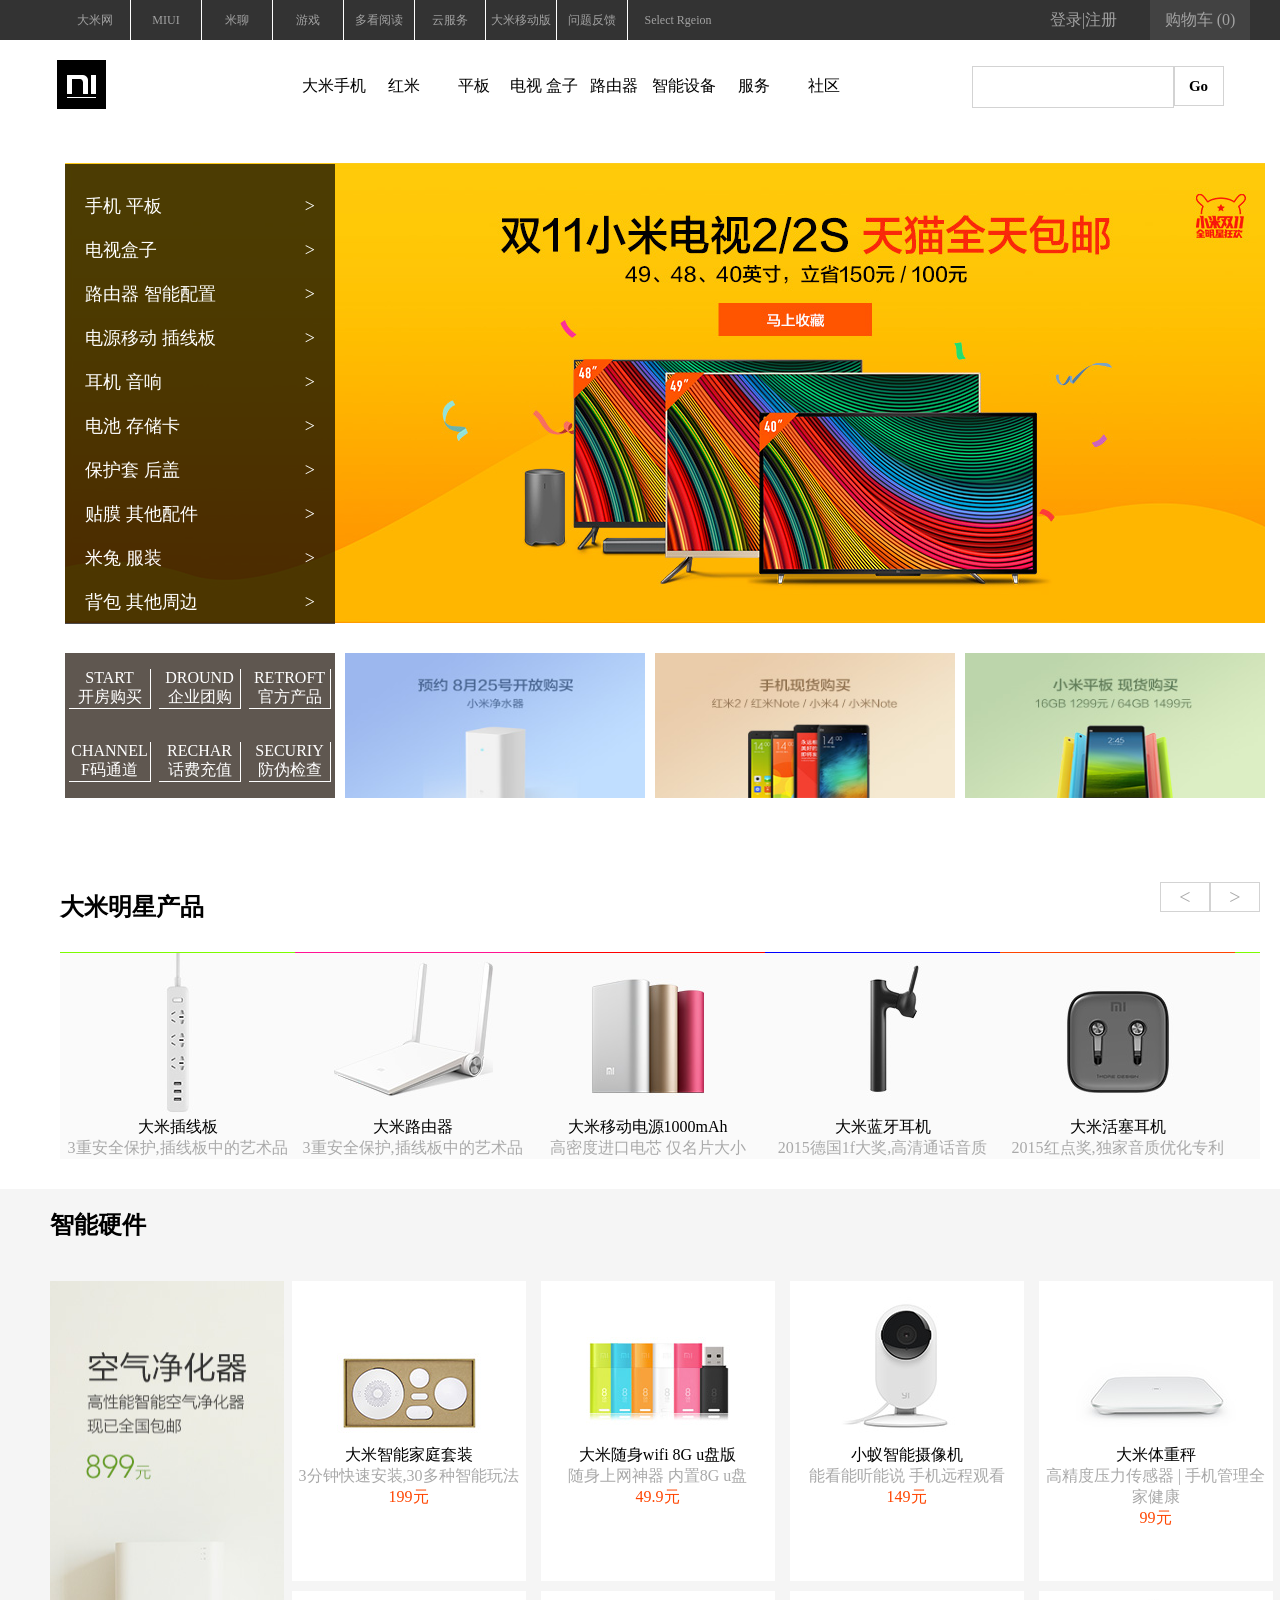
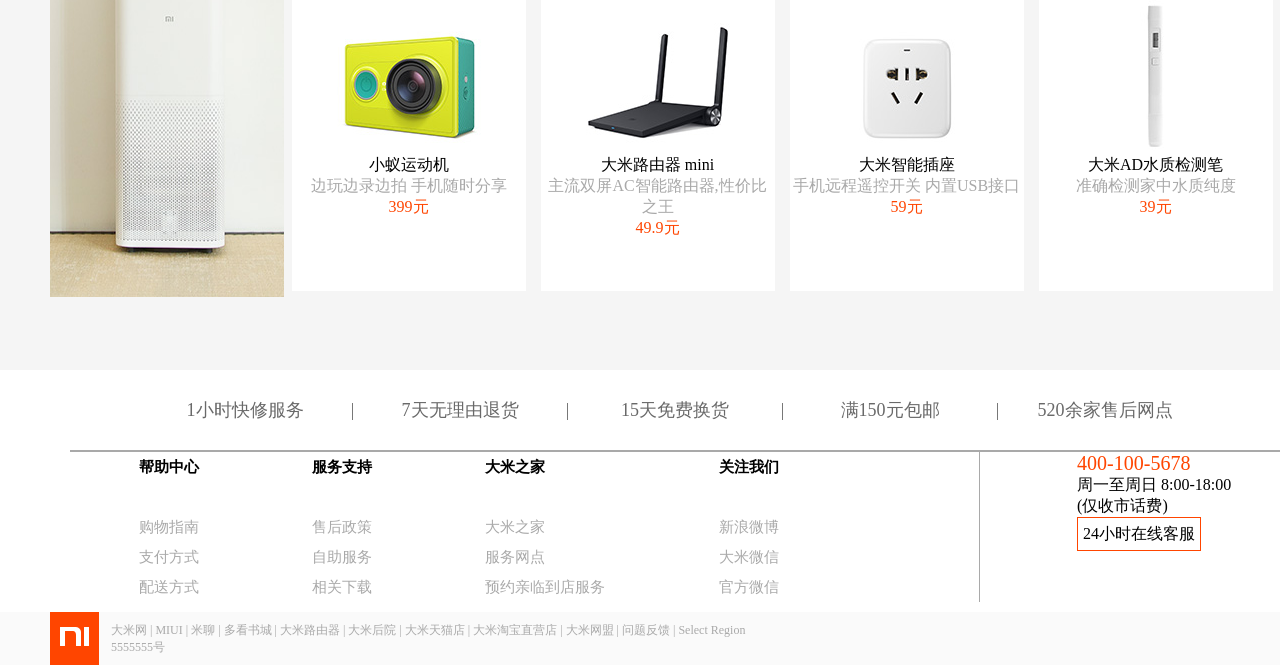
<file: My Write .html>
<!DOCTYPE html>
<html>
	<head>
		<meta charset="UTF-8">
		<title></title>
		<link rel="stylesheet" type="text/css" href="css/mystyle.css" />
		<link rel="stylesheet" type="text/css" href="swiper 轮播插件/css/swiper.min.css" />
		<script type="text/javascript" src="js/jquery-2.1.4.min.js"></script>
		<script type="text/javascript" src="swiper 轮播插件/js/swiper.min.js"></script>
	</head>
	<body>
		<!--头部-->
		<header>
			<div class="header_max">
				<ul class="ul_top">
					<li>大米网</li>
					<li>MIUI</li>
					<li>米聊</li>
					<li>游戏</li>
					<li>多看阅读</li>
					<li>云服务</li>
					<li>大米移动版</li>
					<li>问题反馈</li>
					<li>Select Rgeion</li>
				</ul>
				<div class="header_max_a">
					<div>
						<div style="display: flex;" class="header_max_b">
							<div>登录</div>
							<div>|</div>
							<div>注册</div>
						</div>
						<div class="show_parend">
							购物车 (0)
							<div class="show_a"></div>
						</div>
					</div>
				</div>
			</div>
			</div>
		</header>
		<article>
			<!--top-->
			<div class="max_top">
				<div>
					<img src="img/xiaomi_logo.png" width="100%" />
				</div>
				<ul class="max_ul">
					<li>
						<p>大米手机</p>
						<ol class="min_ul">
							<li style="width: 200px;text-align: center;">
								<img src="img/mi4!160x110.jpg" />
								<p>大米手机</p>
								<p>1499元起</p>
							</li>
							<li style="width: 200px;text-align: center;">
								<img src="img/hongmi2!160x110.jpg" />
								<p>大米Node标准版</p>
								<p>1999元起</p>
							</li>
							<li style="width: 200px;text-align: center;">
								<img src="img/mi4!160x110.jpg" />
								<p>大米Node顶配版</p>
								<p>2999元起</p>
							</li>
						</ol>
					</li>
					<li>
						红米
						<ol class="min_ul">
							<li style="width: 200px;text-align: center;">
								<img src="img/hongmi2!160x110.jpg" />
								<p>红米手机2A</p>
								<p>499元</p>
							</li>
							<li style="width: 200px;text-align: center;">
								<img src="img/hongmi2!160x110.jpg" />
								<p>红米手机2</p>
								<p>599元</p>
							</li>
							<li style="width: 200px;text-align: center;">
								<img src="img/note!160x110.jpg" />
								<p>红米Node</p>
								<p>699元</p>
							</li>
						</ol>
					</li>
					<li>
						平板
						<ol class="min_ul">
							<li style="width: 200px;text-align: center;">
								<img src="img/mipad16!160x110.jpg" />
								<p>大米平板16G</p>
								<p>1299元</p>
							</li>
							<li style="width: 200px;text-align: center;">
								<img src="img/mipad64!160x110.jpg" />
								<p>大米平板64G</p>
								<p>1499元</p>
							</li>
						</ol>
					</li>
					<li>
						电视 盒子
						<ol class="min_ul">
							<li style="width: 200px;text-align: center;">
								<img src="img/mitv40!160x110.jpg" />
								<p>大米电视2 40英寸</p>
								<p>1999元</p>
							</li>
							<li style="width: 200px;text-align: center;">
								<img src="img/mitv48!160x110.jpg" />
								<p>大米电视2s 48英寸</p>
								<p>2999元起</p>
							</li>
							<li style="width: 200px;text-align: center;">
								<img src="img/mitv49!160x110.jpg" />
								<p>大米电视2 49英寸</p>
								<p>3399元起</p>
							</li>
							<li style="width: 200px;text-align: center;">
								<img src="img/mitv55!160x110.jpg" />
								<p>大米电视2 55英寸</p>
								<p>4499元起</p>
							</li>
							<li style="width: 200px;text-align: center;">
								<img src="img/hezimini!160x110.jpg" />
								<p>大米盒子 MINI</p>
								<p>199元</p>
							</li>
							<li style="width: 200px;text-align: center;">
								<img src="img/mitv55!160x110.jpg" />
								<p>大米盒子 增强版</p>
								<p>299元起</p>
							</li>
						</ol>
					</li>
					<li>
						路由器
						<ol class="min_ul">
							<li style="width: 200px;text-align: center;">
								<img src="img/miwifi!160x110.jpg" />
								<p>全新大米路由器</p>
								<p>699元起</p>
							</li>
							<li style="width: 200px;text-align: center;">
								<img src="img/miwifilite!160x110.jpg" />
								<p>大米路由器MINI</p>
								<p>299元</p>
							</li>
							<li style="width: 200px;text-align: center;">
								<img src="img/miwifilite!160x110.jpg" />

								<p>大米路由器 青春版</p>
								<p>69元</p>
							</li>
							<li style="width: 200px;text-align: center;">
								<img src="img/miwifilite!160x110.jpg" />
								<p>大米wifi放大器</p>
								<p>39元</p>
							</li>
						</ol>
					</li>
					<li>
						智能设备
						<ol class="min_ul">
							<li style="width: 200px;text-align: center;">
								<img src="img/scale!160x110.jpg" />
								<p>体重秤</p>
								<p>99元</p>
							</li>
							<li style="width: 200px;text-align: center;">
								<img src="img/T18yZQBCET1RXrhCrK.jpg" height="50%" />
								<p>摄像头</p>
								<p>129元起</p>
							</li>
							<li style="width: 200px;text-align: center;">
								<img src="img/ihealth!160x110.jpg" />
								<p>血压计</p>
								<p>199元</p>
							</li>
							<li style="width: 200px;text-align: center;">
								<img src="img/chazuo!160x110.jpg" />
								<p>智能插座</p>
								<p>59元</p>
							</li>
							<li style="width: 200px;text-align: center;">
								<img src="img/smart!160x110.jpg" />
								<p>查看全部<br />智能硬件</p>
							</li>
						</ol>
					</li>
					<li>服务</li>
					<li control="shequ">社区</li>
				</ul>
				<div class="inp_a">
					<div class="inp_top"><input type="text" class="inp" /><button class="go">Go</button></div>
				</div>
			</div>
			<div style="clear: both;"></div>
			<!--center-->
			<div class="center_max">
				<!--swiper轮播-->
				<div class="swiper-container swiper1">
					<div class="swiper-wrapper">
						<div class="swiper-slide">
							<img src="img/T1hiDvBvVv1RXrhCrK.jpg" />
						</div>
						<div class="swiper-slide">
							<img src="img/T1jrxjB_VT1RXrhCrK.jpg" />
						</div>
						<div class="swiper-slide">
							<img src="img/T1RICjB7DT1RXrhCrK.jpg" />
						</div>
					</div>
					<div class="swiper-button-next swiper-button-white"></div>
					<div class="swiper-button-prev swiper-button-white"></div>
				</div>
				<div style="clear: both;"></div>
				<!--字-->
				<ul class="center_ul_a">
					<li>
						<div>手机 平板</div>
						<div>></div>
						<div class="center_max_a" style="width: 600px; top: -1px;">
							<ul class="center_max_a_ul">
								<li>
									<a><img src="img/minote.jpg"></a>
									<a>大米NOTE</a><span class="xuangou">选购</span>
								</li>
								<li>
									<a><img src="img/mi4.jpg"></a>
									<a>大米手机4</a><span class="xuangou">选购</span>
								</li>
								<li>
									<a><img src="img/hongmi2.jpg"></a>
									<a>红米手机2</a><span class="xuangou">选购</span>
								</li>
								<li>
									<a><img src="img/hongmi2a.jpg"></a>
									<a>红米手机2A</a><span class="xuangou">选购</span>
								</li>
								<li>
									<a><img src="img/note2.jpg"></a>
									<a>红米NOTE2</a><span class="xuangou">选购</span>
								</li>
								<li>
									<a><img src="img/note2.jpg"></a>
									<a>红米NOTE&nbsp;4G双卡</a><span class="xuangou">选购</span>
								</li>
							</ul>
							<ul class="center_max_a_ul">
								<li>
									<a><img src="img/mipad.jpg"></a>
									<a>大米平板</a><span class="xuangou">选购</span>
								</li>
								<li>
									<a><img src="img/telcom.jpg"></a>
									<a>电信版</a>
									<span style="width: 80px;border: none;"></span>
								</li>
								<li>
									<a><img src="img/heyue.jpg"></a>
									<a>合约机</a><span style="width: 80px;border: none;"></span>
								</li>
								<li>
									<a><img src="img/zhongxin.jpg"></a>
									<a>中信特权</a>
									<span style="width: 80px;border: none;"></span>
								</li>
								<li>
									<a><img src="img/compare.jpg"></a>
									<a>对比手机</a>
									<span style="width: 80px;border: none;"></span>
								</li>
							</ul>
						</div>
					</li>
					<li>
						<div>电视盒子</div>
						<div>></div>
						<div class="center_max_a" style="width: 600px; top: -1px;">
							<ul class="center_max_hezi">
								<li>
									<a><img src="img/tv40.jpg">
										<a>大米电视40英寸</a>
									</a>
								</li>
								<li>
									<a><img src="img/tv48.jpg">
										<a>大米电视48英寸</a>
									</a>

								</li>
								<li>
									<a><img src="img/tv49.jpg">
										<a>大米电视49英寸</a>
									</a>

								</li>
								<li>
									<a><img src="img/hezis.jpg">
										<a>大米电视55英寸</a>
									</a>

								</li>
								<li>
									<a><img src="img/hezis.jpg">
										<a>大米盒子</a>
									</a>

								</li>
								<li>
									<a><img src="img/hezis.jpg">
										<a>大米盒子MII</a>
									</a>

								</li>
							</ul>
							<ul class="center_max_a_ul">
								<li>
									<a><img src="img/dianshipeijian.jpg" /></a>
									<a>大米电视配件</a><span class="xuangou">选购</span>
								</li>
							</ul>
						</div>
					</li>
					<li>
						<div>路由器 智能配置</div>
						<div>></div>
						<div class="center_max_a" style="width: 600px; top: -1px;">
							<ul class="center_max_luyou">
								<li>
									<a><img src="img/miwifilite.jpg">
										<a>大米路由器</a>
									</a>
								</li>
								<li>
									<a><img src="img/miwifi.jpg">
										<a>大米路由器 青春版</a>
									</a>

								</li>
								<li>
									<a><img src="img/water.jpg">
										<a>净化器</a>
									</a>

								</li>
								<li>
									<a><img src="img/xiaoyi.jpg">
										<a>摄像头</a>
									</a>

								</li>
								<li>
									<a><img src="img/scale.jpg">
										<a>体重秤</a>
									</a>

								</li>
								<li>
									<a><img src="img/scale.jpg">
										<a>智能插头</a>
									</a>
								</li>
							</ul>
							<ul class="center_max_a_ul">
								<li>
									<a><img src="img/miwifimini.jpg">
										<a>大米路由器MINI</a>
									</a>
								</li>
								<li>
									<a><img src="img/air.jpg">
										<a>大米wifi放大器</a>
									</a>
								</li>
								<li>
									<a><img src="img/yicamera.jpg">
										<a>运动相机</a>
									</a>
								</li>
								<li>
									<a><img src="img/air.jpg">
										<a>净水器</a>
									</a>
								</li>
								<li>
									<a><img src="img/ihealth.jpg">
										<a>血压计</a>
									</a>
								</li>
								<li>
									<a><img src="img/ihealth.jpg">
										<a>床头灯</a>
									</a>
								</li>
							</ul>
							<ul class="center_max_luyou">
								<li>
									<a><img src="img/zhinengtaozhuang.jpg">
										<a>智能家庭套装</a>
									</a>
								</li>
								<li>
									<a><img src="img/shouhuan.jpg">
										<a>大米手环</a>
									</a>
								</li>
								<li>
									<a><img src="img/smart.jpg">
										<a>全部只能硬件</a>
									</a>
								</li>
							</ul>
						</div>
					</li>
					<li>
						<div>电源移动 插线板</div>
						<div>></div>
						<div class="center_max_a" style="width: 600px; top: -1px;">
							<ul class="center_max_luyou">
								<li>
									<a><img src="img/dianyuan.jpg">
										<a>大米移动电源</a>
									</a>
								</li>
								<li>
									<a><img src="img/powerscript.jpg">
										<a>大米插线板</a>
									</a>

								</li>
								<li>
									<a><img src="img/yidongdianyuan.jpg">
										<a>品牌移动电源</a>
									</a>

								</li>
								<li>
									<a><img src="img/dianyuanfujian.jpg">
										<a>移动电源附件</a>
									</a>
								</li>
							</ul>
						</div>
					</li>
					<li>
						<div>耳机 音响</div>
						<div>></div>
						<div class="center_max_a" style="width: 600px; top: -1px;">
							<ul class="center_max_luyou">
								<li>
									<a><img src="img/headphone.jpg">
										<a>大米头戴式耳机</a>
									</a>
								</li>
								<li>
									<a><img src="img/huosai.jpg">
										<a>大米活塞耳机</a>
									</a>
								</li>
								<li>
									<a><img src="img/bluetoothheadset.jpg">
										<a>大米蓝牙耳机</a>
									</a>
								</li>
								<li>
									<a><img src="img/erji.jpg">
										<a>品牌耳机</a>
									</a>
								</li>
								<li>
									<a><img src="img/yinxiang.jpg">
										<a>音箱</a>
									</a>
								</li>
							</ul>
						</div>
					</li>
					<li>
						<div>电池 存储卡</div>
						<div>></div>
						<div class="center_max_a" style="width: 600px; top: -1px;">
							<ul class="center_max_luyou">
								<li>
									<a><img src="img/yidongdianyuan.jpg">
										<a>电池</a>
									</a>
								</li>
								<li>
									<a><img src="img/wifi.jpg">
										<a>充电器</a>
									</a>
								</li>
								<li>
									<a><img src="img/xiancai.jpg">
										<a>线材</a>
									</a>
								</li>
								<li>
									<a><img src="img/cunchu.jpg">
										<a>存储卡</a>
									</a>
								</li>
							</ul>
						</div>
					</li>
					<li>
						<div>保护套 后盖</div>
						<div>></div>
						<div class="center_max_a" style="width: 600px; top: -1px;">
							<ul class="center_max_luyou">
								<li>
									<a><img src="img/baohu.jpg">
										<a>保护壳/保护套</a>
									</a>
								</li>
								<li>
									<a><img src="img/hougai.jpg">
										<a>后盖</a>
									</a>
								</li>
							</ul>
					</li>
					<li>
						<div>贴膜 其他配件</div>
						<div>></div>
						<div class="center_max_a" style="width: 600px; top: -1px;">
							<ul class="center_max_luyou">
								<li>
									<a><img src="img/hougai.jpg">
										<a>贴膜</a>
									</a>
								</li>
								<li>
									<a><img src="img/zipaigan.jpg">
										<a>自拍杆</a>
									</a>

								</li>
								<li>
									<a><img src="img/zipaigan.jpg">
										<a>蓝牙手柄</a>
									</a>

								</li>
								<li>
									<a><img src="img/tizhi.jpg">
										<a>贴纸</a>
									</a>
								</li>
								<li>
									<a><img src="img/fangchensai.jpg">
										<a>防尘塞</a>
									</a>
								</li>
								<li>
									<a><img src="img/fangchensai.jpg">
										<a>手机支架</a>
									</a>
								</li>
							</ul>
							<ul class="center_max_luyou">
								<li>
									<a><img src="img/raoxian.jpg">
										<a>耳机绕线器</a>
									</a>
								</li>
								<li>
									<a><img src="img/wifi.jpg">
										<a>随身WIFI</a>
									</a>
								</li>
							</ul>
						</div>
					</li>
					<li>
						<div>米兔 服装</div>
						<div>></div>
						<div class="center_max_a" style="width: 600px; top: -1px;">
							<ul class="center_max_luyou">
								<li>
									<a><img src="img/mitu.jpg">
										<a>米兔</a>
									</a>
								</li>
								<li>
									<a><img src="img/fuzhuang.jpg">
										<a>服装</a>
									</a>
								</li>
							</ul>
						</div>
					</li>
					<li>
						<div>背包 其他周边</div>
						<div>></div>
						<div class="center_max_a" style="width: 600px; top: -1px;">
							<ul class="center_max_luyou">
								<li>
									<a><img src="img/bag.jpg">
										<a>背包</a>
									</a>
								</li>
								<li>
									<a><img src="img/shubiaodian.jpg">
										<a>大米鼠标垫</a>
									</a>

								</li>
								<li>
									<a><img src="img/zhoubian.jpg">
										<a>生活周边</a>
									</a>

								</li>
								<li>
									<a><img src="img/wan.jpg">
										<a>玩酷产品</a>
									</a>

								</li>
							</ul>
						</div>
					</li>
				</ul>
				<div style="clear: both;"></div>
				</div>
				<!--center下-->
				<div style="clear: both;"></div>
				<div class="center_left">
					<div>
						<ul class="center_left_ul">
							<li>
								<p>START</p>
								<p>开房购买</p>
							</li>
							<li>
								<p>DROUND</p>
								<p>企业团购</p>
							</li>
							<li>
								<p>RETROFT</p>
								<p>官方产品</p>
							</li>
							<li>
								<p>CHANNEL</p>
								<p>F码通道</p>
							</li>
							<li>
								<p>RECHAR</p>
								<p>话费充值</p>
							</li>
							<li>
								<p>SECURIY</p>
								<p>防伪检查</p>
							</li>
						</ul>
					</div>
					<div><img src="img/T184E_BQWT1RXrhCrK.jpg" height="145px" ;/></div>
					<div><img src="img/T1yvd_BQDT1RXrhCrK.jpg" height="145px" ;/></div>
					<div><img src="img/T1mahQBmKT1RXrhCrK.jpg" height="145px" ;/></div>
				</div>
				<!--大米明星产品-->
				<div style="clear: both;"></div>
				<div class="center_show">
					<div>
						<div style="line-height: 50px;">
							<h1>大米明星产品</h1></div>
						<div><button class="left"><</button><button class="right">></button></div>
					</div>
					<div class="center_center">
						<ul class="center_ulone">
							<li>
								<img src="img/T1hLhjB_AT1RXrhCrK.jpg" />
								<p>大米插线板</p>
								<p style="color: darkgray;">3重安全保护,插线板中的艺术品</p>
							</li>
							<li>
								<img src="img/T1KDAjBCAT1RXrhCrK.jpg" />
								<p>大米路由器</p>
								<p style="color: darkgray;">3重安全保护,插线板中的艺术品</p>
							</li>

							<li>
								<img src="img/T16eEjBKhT1RXrhCrK.jpg" />
								<p>大米移动电源1000mAh</p>
								<p style="color: darkgray;">高密度进口电芯 仅名片大小</p>
							</li>
							<li>
								<img src="img/T1JnWjBCCT1RXrhCrK.jpg" />
								<p>大米蓝牙耳机</p>
								<p style="color: darkgray;">2015德国1f大奖,高清通话音质</p>
							</li>
							<li>
								<img src="img/T1BsbjBvLT1RXrhCrK.jpg" />
								<p>大米活塞耳机</p>
								<p style="color: darkgray;">2015红点奖,独家音质优化专利</p>
							</li>
						</ul>
						<ul class="center_ultwo">
							<li>
								<img src="img/T1riKjB7VT1RXrhCrK.jpg" />
								<p>大米电视2/2s 全系列</p>
								<p style="color: darkgray;">40/48/49/50英寸 现货购买</p>
							</li>
							<li>
								<img src="img/T19AbjBCDT1RXrhCrK.jpg" />
								<p>大米平板</p>
								<p style="color: darkgray;">全球首款NVINIA Tegra K1平板</p>
							</li>
							<li>
								<img src="img/T1meZjBCAT1RXrhCrK.jpg" />
								<p>大米盒子增强版 1G</p>
								<p style="color: darkgray;">首款4k超高清网络机顶盒</p>
							</li>
							<li>
								<img src="img/T1tsEgB7DT1RXrhCrK.jpg" />
								<p>全新大米路由器</p>
								<p style="color: darkgray;">顶配路由器 企业级性能</p>
							</li>
							<li>
								<img src="img/T10TJjB5hT1RXrhCrK.jpg" />
								<p>大米头戴耳机</p>
								<p style="color: darkgray;">媲美主流千元头戴耳机</p>
							</li>
						</ul>
					</div>
				</div>
				<!--智能硬件-->
				<div class="center_footer">
					<h1 style="padding:20px 0px 20px 50px;">智能硬件</h1>
					<div class="center_center_max" style="padding:20px 0px 20px 50px;">
						<div class="center_center_img">
							<img src="img/T1IhLjBC_T1RXrhCrK.jpg" width="234px" height="616px" />
						</div>
						<ul class="center_center_ul">
							<li>
								<img src="img/T1odEjB5bT1RXrhCrK.jpg" />
								<p>大米智能家庭套装</p>
								<p style="color: darkgray;">3分钟快速安装,30多种智能玩法</p>
								<p style="color: orangered;">199元</p>
							</li>
							<li>
								<img src="img/T1JKxvBXhv1RXrhCrK.jpg" />
								<p>大米随身wifi 8G u盘版</p>
								<p style="color: darkgray;">随身上网神器 内置8G u盘</p>
								<p style="color: orangered;">49.9元</p>
							</li>
							<li>
								<img src="img/T18yZQBCET1RXrhCrK.jpg" />
								<p>小蚁智能摄像机</p>
								<p style="color: darkgray;">能看能听能说 手机远程观看</p>
								<p style="color: orangered;">149元</p>
							</li>
							<li>
								<img src="img/T1YoZQByYT1RXrhCrK.jpg" />
								<p>大米体重秤</p>
								<p style="color: darkgray;">高精度压力传感器 | 手机管理全家健康</p>
								<p style="color: orangered;">99元</p>
							</li>
							<li>
								<img src="img/T16nVjBCKT1RXrhCrK.jpg" />
								<p>小蚁运动机</p>
								<p style="color: darkgray;">边玩边录边拍 手机随时分享</p>
								<p style="color: orangered;">399元</p>
							</li>
							<li>
								<img src="img/T18zWQB4WT1RXrhCrK.jpg" />
								<p>大米路由器 mini</p>
								<p style="color: darkgray;">主流双屏AC智能路由器,性价比之王</p>
								<p style="color: orangered;">49.9元</p>
							</li>
							<li>
								<img src="img/T1oixjB5bT1RXrhCrK.jpg" />
								<p>大米智能插座</p>
								<p style="color: darkgray;">手机远程遥控开关 内置USB接口</p>
								<p style="color: orangered;">59元</p>
							</li>
							<li>
								<img src="img/T1KzbQBvbT1RXrhCrK.jpg" />
								<p>大米AD水质检测笔</p>
								<p style="color: darkgray;">准确检测家中水质纯度</p>
								<p style="color: orangered;">39元</p>
							</li>
						</ul>
					</div>
				</div>
		</article>
		<footer>
			<div class="footer_max">
				<ul class="footer_ul">
					<li>1小时快修服务</li>
					<li class="font_top_i">|</li>
					<li>7天无理由退货</li>
					<li class="font_top_i">|</li>
					<li>15天免费换货</li>
					<li class="font_top_i">|</li>
					<li>满150元包邮</li>
					<li class="font_top_i">|</li>
					<li>520余家售后网点</li>
				</ul>
			</div>
			<div class="footer_footer">
				<div class="footer_ol">
					<ol>
						<li style="font-weight: 900;color: black;">帮助中心</li>
						<li>&nbsp;</li>
						<li>购物指南</li>
						<li>支付方式</li>
						<li>配送方式</li>
					</ol>
					<ol>
						<li style="font-weight: 900;color: black;">服务支持</li>
						<li>&nbsp;</li>
						<li>售后政策</li>
						<li>自助服务</li>
						<li>相关下载</li>
					</ol>
					<ol>
						<li style="font-weight: 900;color: black;">大米之家</li>
						<li>&nbsp;</li>
						<li>大米之家</li>
						<li>服务网点</li>
						<li style="width: 120px;">预约亲临到店服务</li>
					</ol>
					<ol>
						<li style="font-weight: 900;color: black;">关注我们</li>
						<li>&nbsp;</li>
						<li>新浪微博</li>
						<li>大米微信</li>
						<li>官方微信</li>
					</ol>
				</div>
				<div class="footer_right">
					<p style="color: orangered;font-weight: 500;font-size: 20px;">400-100-5678</p>
					<p>周一至周日&nbsp;8:00-18:00</p>
					<p>(仅收市话费)</p>
					<p>24小时在线客服</p>
				</div>
			</div>
			<div class="footer">
				<div>
					<div style="background: orangered;"><img src="img/mi-logo.png" /></div>
					&nbsp;&nbsp;&nbsp;&nbsp;
					<div>
						<p>
							<a>大米网</a>
							<h>|</h>
							<a>MIUI</a>
							<h>|</h>
							<a>米聊</a>
							<h>|</h>
							<a>多看书城</a>
							<h>|</h>
							<a>大米路由器</a>
							<h>|</h>
							<a>大米后院</a>
							<h>|</h>
							<a>大米天猫店</a>
							<h>|</h>
							<a>大米淘宝直营店</a>
							<h>|</h>
							<a>大米网盟</a>
							<h>|</h>
							<a>问题反馈</a>
							<h>|</h>
							<a>Select Region</a>
						</p>
						<p>5555555号</p>
					</div>
				</div>
			</div>
		</footer>

	</body>
	<script type="text/javascript">
		//头部
		$(".show_a").hide();
		$(".show_parend").mousemove(function() {
			$(".show_a").slideDown();
		})
		$(".show_parend").mouseout(function() {
			$(".show_a").slideUp();
		})
		$(".inp_top").focus(function() {
			$(this).parent().css({
				"border": "1px solid orange"
			});
			$(this).next().css({
				"border-left": "1px solid orange"
			});
		})
		$(".inp_a").focus(function() {
			$(".inp_a").css("border", "1px solid #ff6700");
			$(".go").css("border-left", "1px solid #ff6700");
		})
		//输入框失去焦点
		$(".inp").blur(function() {
			$(".inp_a").css("border", "1px solid #F0F0F0");
			$(".go").css("border-left", "1px solid #F0F0F0");
		})
		//		center
		$(".min_ul").hide()
		$(".max_ul>li").hover(function() {
			$(this).children(".min_ul").stop(true, true).fadeIn(300)
			$(this).children(".min_ul").css({
				"left": "0px"
			})

		}, function() {
			$(this).children(".min_ul").stop(true, true).fadeOut(300)
		})
		$(".swiper-button-next").hide();
		$(".swiper-button-prev").hide();

		$(".swiper1").hover(function() {
			$(".swiper-button-next,.swiper-button-prev").fadeToggle();
			//			$(".swiper-button-next,.swiper-button-prev").css({"background":"black"})
		})
		setTimeout(function() {
			var swiper = new Swiper(".swiper1", {
				autoplay: "2000",
				loop: "true",
				effect: "fade",
				prevButton: '.swiper-button-prev',
				nextButton: '.swiper-button-next'
			})
		}, 200)
		$(".center_max_a").hide();
		$(".center_ul_a>li").mousemove(function() {
			$(this).children(".center_max_a").stop(true, true).fadeIn(300)
		})
		$(".center_ul_a>li").mouseout(function() {
			$(".center_max_a").hide();
		})
		//		点击
		$(".left").click(function() {
			$(".center_ulone").show();
			$(".center_ultwo").hide();
		})
		$(".right").click(function() {
			$(".center_ultwo").show();
			$(".center_ulone").hide();
		})
	</script>
</html>
</file>
<file: css/mystyle.css>
@charset "UTF-8";
* {
  margin: 0;
  padding: 0;
  list-style: none;
  font-family: "微软雅黑"; }

*:focus {
  outline: none; }

.display, .header_max .ul_top, .header_max .header_max_a > div, .max_top, .max_top .max_ul, .center_left, .center_left .center_left_ul, .center_center .center_ulone, .center_center .center_ultwo, .center_center_max .center_center_ul, .footer_ul, .footer_footer {
  display: flex;
  justify-content: space-around; }

.displays, .header_max, .center_ul_a > li, .center_min > li, .center_show div, .center_center_max, .footer_footer .footer_ol {
  display: flex;
  justify-content: space-between; }

.header_max {
  height: 40px;
  line-height: 40px;
  background: #333333;
  text-align: center;
  color: #A2A2A2; }
  .header_max .ul_top {
    text-align: center;
    margin-left: 60px; }
    .header_max .ul_top li {
      text-align: center;
      width: 70px;
      font-size: 12px;
      border-right: 1px solid white; }
  .header_max .ul_top > li:nth-of-type(9) {
    width: 100px;
    border: none; }
  .header_max .header_max_a > div {
    text-align: center; }

.header_max_a > div > div:nth-of-type(1) {
  width: 100px;
  text-align: center; }

.header_max_a > div > div:nth-of-type(2) {
  width: 100px;
  background: #424242;
  margin-right: 30px; }
  .header_max_a > div > div:nth-of-type(2) .show_a {
    width: 300px;
    height: 100px;
    background: #EDFFC6;
    margin-left: -200px;
    z-index: 999;
    position: absolute; }

.ul_top > li:hover {
  color: white; }

.header_max_b > :hover {
  color: white; }

.max_top {
  width: 100%;
  align-items: center;
  padding-top: 20px; }
  .max_top .max_ul {
    align-items: center;
    margin-left: 80px; }
    .max_top .max_ul li {
      text-align: center;
      width: 70px; }

.inp_a {
  display: flex; }
  .inp_a .inp_top input {
    border: 1px solid lightgray;
    height: 40px;
    width: 200px; }
  .inp_a .inp_top button {
    border: 1px solid lightgray;
    height: 40px;
    width: 50px;
    background: white;
    font-weight: 900;
    font-size: 15px; }

.inp_top > button:hover {
  background: orangered;
  color: white; }

.min_a {
  width: 100%;
  background: #fff; }

.max_ul > ul > li:hover {
  color: orangered; }

.min_ul {
  width: 100%;
  border-top: 1px solid darkgray;
  border-bottom: 1px solid lightgray;
  padding-bottom: 50px;
  background: white;
  z-index: 999;
  position: absolute;
  display: flex;
  text-align: center;
  font-size: 20px;
  margin-top: 30px; }
  .min_ul li {
    color: black; }
  .min_ul img {
    width: 100%;
    text-align: center; }

.center_max {
  width: 1000px;
  height: 460px;
  position: relative;
  margin-left: 80px; }

.xuangou {
  border: 1px solid orangered;
  text-align: center;
  height: 20px;
  line-height: 20px;
  color: orangered; }

.xuangou:hover {
  background: orangered;
  color: white; }

.center_ul_a {
  width: 270px;
  text-align: center;
  display: flex;
  position: absolute;
  z-index: 400;
  top: 51px;
  left: -15px;
  background: rgba(0, 0, 0, 0.7);
  flex-wrap: wrap;
  padding-top: 20px;
  cursor: pointer; }
  .center_ul_a > li {
    height: 44px;
    line-height: 44px;
    width: 270px;
    font-size: 18px;
    padding-left: 20px;
    padding-right: 20px;
    color: white; }

.center_ul_a > li:hover {
  background: orangered; }

.center_max_a {
  width: 650px;
  height: 460px;
  z-index: 610;
  position: absolute;
  left: 270px;
  background: #fff;
  display: flex; }

.center_max_a_ul li {
  width: 250px;
  height: 40px;
  padding: 18px;
  float: left; }
  .center_max_a_ul li a {
    color: #424242;
    font-size: 12px; }
  .center_max_a_ul li span {
    width: 59px;
    height: 25px;
    float: right;
    margin-top: 5px;
    border: 1px solid #ff6700;
    color: #FF6700;
    font-size: 13px;
    line-height: 24px;
    text-align: center; }

.center_max_hezi {
  width: 250px;
  height: 40px; }
  .center_max_hezi li {
    padding: 10px;
    display: flex;
    flex-wrap: wrap; }
  .center_max_hezi a {
    color: #424242;
    float: left;
    font-size: 12px; }
  .center_max_hezi span {
    width: 59px;
    height: 25px;
    float: right;
    margin-top: 5px;
    border: 1px solid #ff6700;
    color: #FF6700;
    font-size: 13px;
    line-height: 24px;
    text-align: center; }

.center_max_luyou {
  width: 1000px;
  height: 40px; }
  .center_max_luyou li {
    width: 130px;
    align-items: center;
    padding: 15px;
    display: flex;
    flex-wrap: wrap; }
  .center_max_luyou a {
    color: #424242;
    display: flex;
    font-size: 12px; }

.center_min {
  width: 300px;
  background: white;
  left: 100px; }

.swiper1 {
  width: 1200px;
  height: 460px;
  top: 50px;
  left: -15px; }

.swiper-button-prev, .swiper-button-next {
  cursor: pointer; }

.swiper-button-prev {
  margin-left: 350px; }

.center_left {
  padding: 80px; }
  .center_left div {
    margin-left: 10px; }
    .center_left div img {
      width: 300px; }
  .center_left .center_left_ul {
    width: 270px;
    height: 145px;
    align-items: center;
    flex-wrap: wrap;
    background: #5F5750;
    margin-left: -25px; }
    .center_left .center_left_ul li {
      width: 30%;
      text-align: center;
      color: white;
      border-right: 1px solid white;
      border-bottom: 1px solid white; }

.center_show {
  width: 1200px;
  margin-left: 60px; }
  .center_show div > button {
    width: 50px;
    height: 30px;
    font-size: 20px;
    color: darkgray;
    border: none;
    background: white;
    border: 1px solid lightgray;
    cursor: pointer; }

.center_show > div > button:hover {
  color: orangered; }

.center_center {
  width: 100%;
  overflow: hidden; }
  .center_center .center_ulone, .center_center .center_ultwo {
    text-align: center;
    width: 2500px;
    padding-top: 20px; }
    .center_center .center_ulone li, .center_center .center_ultwo li {
      width: 235px;
      text-align: center;
      background: #FAFAFA; }

.center_ulone > li:nth-of-type(1) {
  border-top: 1px solid lawngreen; }

.center_ulone > li:nth-of-type(2) {
  border-top: 1px solid deeppink; }

.center_ulone > li:nth-of-type(3) {
  border-top: 1px solid red; }

.center_ulone > li:nth-of-type(4) {
  border-top: 1px solid blue; }

.center_ulone > li:nth-of-type(5) {
  border-top: 1px solid orangered; }

.center_ultwo > li:nth-of-type(1) {
  border-top: 1px solid lawngreen; }

.center_ultwo > li:nth-of-type(2) {
  border-top: 1px solid deeppink; }

.center_ultwo > li:nth-of-type(3) {
  border-top: 1px solid red; }

.center_ultwo > li:nth-of-type(4) {
  border-top: 1px solid blue; }

.center_ultwo > li:nth-of-type(5) {
  border-top: 1px solid orangered; }

.center_footer {
  width: 100%;
  background: #F5F5F5;
  height: 781px;
  margin-top: 30px;
  cursor: pointer; }

.center_center_max .center_center_ul {
  animation: all 2s;
  flex-wrap: wrap; }
  .center_center_max .center_center_ul li {
    width: 234px;
    height: 300px;
    text-align: center;
    background: white; }

.center_center_ul > li:hover {
  box-shadow: 2px 5px 5px 5px rgba(0, 0, 0, 0.4);
  margin-top: -10px; }

.center_center_img:hover {
  box-shadow: 2px 5px 5px 5px rgba(0, 0, 0, 0.4); }

.footer_ul {
  text-align: center;
  margin-left: 70px;
  border-bottom: 2px solid darkgray;
  padding-left: 100px;
  padding-right: 100px; }
  .footer_ul li {
    text-align: center;
    width: 145px;
    height: 80px;
    font-size: 18px;
    line-height: 80px;
    color: dimgray; }
  .footer_ul .font_top_i {
    width: 60px; }

.footer_footer {
  top: 2100px;
  width: 100%; }
  .footer_footer .footer_ol {
    margin-left: 90px;
    width: 50%;
    border-right: 1px solid darkgray;
    padding-right: 200px; }
    .footer_footer .footer_ol li {
      font-size: 15px;
      width: 60px;
      height: 30px;
      line-height: 30px;
      color: darkgray; }
  .footer_footer .footer_right {
    text-align: start; }

.footer_footer > p:nth-of-type(1) {
  font-size: 20px;
  color: #FF6700;
  display: block;
  margin-top: 20px; }

.footer_footer > p:nth-of-type(2) {
  font-size: 13px;
  display: block;
  margin-top: 20px; }

.footer_right > p:nth-of-type(4) {
  width: 122px;
  height: 32px;
  border: 1px solid orangered;
  text-align: center;
  line-height: 32px; }

.footer {
  width: 100%;
  margin-top: 10px;
  font-size: 12px;
  color: darkgray;
  background: #FAFAFA; }
  .footer > div {
    display: flex;
    align-items: center;
    padding-left: 50px; }

/*# sourceMappingURL=mystyle.css.map */
</file>
